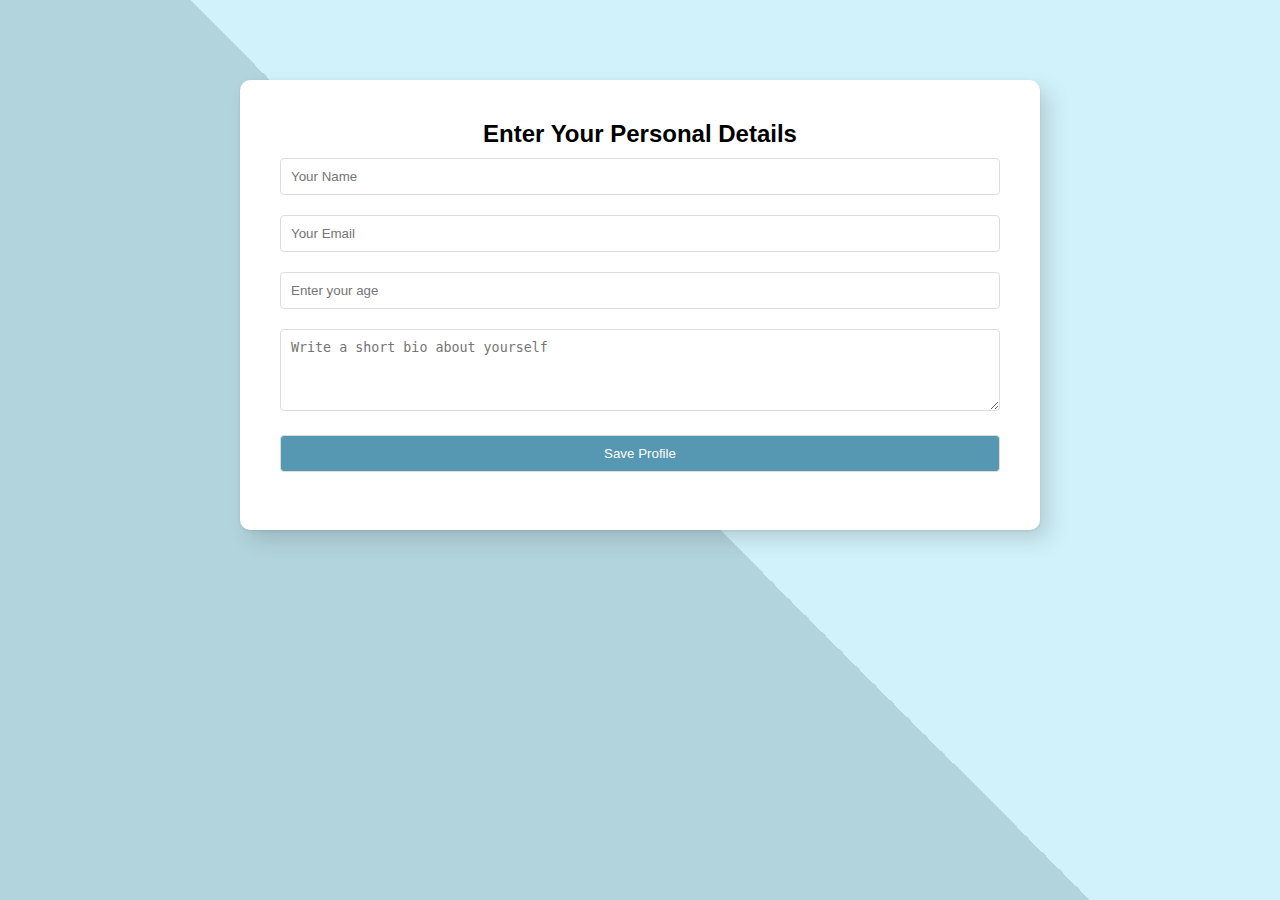
<file: practice2.html>
<!DOCTYPE html>
<html lang="en">
  <head>
    <meta charset="UTF-8" />
    <meta name="viewport" content="width=device-width, initial-scale=1.0" />
    <title>To-Do List Manager - Profile</title>
    <link rel="stylesheet" href="practice.css" />
  </head>

  <body>
    <div class="container">
      <!-- Form to Collect Personal Details -->
      <div class="form-container" id="form-container">
        <h2>Enter Your Personal Details</h2>
        <form id="profile-form">
          <input type="text" id="name" placeholder="Your Name" required /><br />
          <input
            type="email"
            id="email"
            placeholder="Your Email"
            required
          /><br />

          <input
            type="number"
            id="age"
            name="age"
            placeholder="Enter your age"
            min="0"
            max="120"
            required
          />

          <textarea
            id="bio"
            name="bio"
            placeholder="Write a short bio about yourself"
            rows="4"
            cols="50"
            required
          ></textarea>

          <button type="submit">Save Profile</button>
        </form>
      </div>

      <div class="content">
        <!-- Main content of the to-do list manager app goes here -->
      </div>

      <!-- Personal Details Section (after form submission) -->
      <div class="profile-container" id="profile-container">
        <div class="info-container">
          <div class="todo-info"><h3>To-do List Manager</h3></div>
          <div class="profile-part" align="left" style="margin-top: 10px;">
            <p><strong style="font-size: 18px;">Name:</strong> <span id="profile-name" style="font-size: 18px;"></span></p>
            <p><strong style="font-size: 18px;">Email:</strong> <span id="profile-email" style="font-size: 18px;"></span></p>
            <p><strong style="font-size: 18px;">Age:</strong> <span id="profile-age" style="font-size: 18px;"></span></p>
            <p><strong style="font-size: 18px;">Bio:</strong> <span id="profile-bio" style="font-size: 18px;"></span></p>
          </div>
        </div>
        <button
          class="btn1"
          onclick="location.href='file:///C:/Users/lenovo/Desktop/Project/after%20register.htm'"
        >
          Create a New List
        </button>
        <button class="btn2" onclick="toggleDropdown()">View Your Lists</button>

        <!-- Dropdown for existing lists -->
        <!-- <div id="listDropdown"></div> -->
      </div>
    </div>

    <script>
      // Initial setup - Show the form
      document.getElementById("form-container").style.display = "block";

        // Check if the user has already filled in their profile
        window.onload = function () {
          const userProfile = localStorage.getItem("userProfile");

          if (userProfile) {
            // User's profile data exists, so skip the form and show the profile
            const user = JSON.parse(userProfile);
            document.getElementById("profile-name").textContent = user.name;
            document.getElementById("profile-email").textContent = user.email;
            document.getElementById("profile-age").textContent = user.age;
            document.getElementById("profile-bio").textContent = user.bio;

            // Hide form and show profile container
            document.getElementById("form-container").style.display = "none";
            document.getElementById("profile-container").style.display = "block";
          } else {
            // If no user profile exists, show the form
            document.getElementById("form-container").style.display = "block";
            document.getElementById("profile-container").style.display = "none";
          }
        };

      // Handle form submission to save the profile
      document
        .getElementById("profile-form")
        .addEventListener("submit", function (event) {
          event.preventDefault(); // Prevent form from reloading the page

          const user = {
            name: document.getElementById("name").value,
            email: document.getElementById("email").value,
            age: document.getElementById("age").value, // Added to capture age
            bio: document.getElementById("bio").value,
          };

          // Save the profile to localStorage
          localStorage.setItem("userProfile", JSON.stringify(user));

          // Display user's profile information
          document.getElementById("profile-name").textContent = user.name;
          document.getElementById("profile-email").textContent = user.email;
          document.getElementById("profile-age").textContent = user.age; // Display age
          document.getElementById("profile-bio").textContent = user.bio;

          // Hide form and show profile container
          document.getElementById("form-container").style.display = "none";
          document.getElementById("profile-container").style.display = "block";

          // Display to-do lists (if needed)
          displayTodoLists();
        });

      // Simulate user data (this would typically come from a server)
      const user = {
        name: "",
        email: "",
        bio: "",
      };

      // Function to display user's to-do lists
      function displayTodoLists() {
        const todoListsContainer = document.getElementById("todo-lists");
        todoListsContainer.innerHTML = ""; // Clear existing lists
        todoLists.forEach((todo) => {
          const todoItem = document.createElement("div");
          todoItem.classList.add("todo-item");
          todoItem.innerHTML = `
          <h4>${todo.title}</h4>
          <p>${todo.description}</p>
          <p><strong>Due Date:</strong> ${todo.dueDate}</p>
          <div class="todo-actions">
            <button class="btn-edit" onclick="editTodoList(${todo.id})">Edit</button>
            <button class="btn-delete" onclick="deleteTodoList(${todo.id})">Delete</button>
          </div>
        `;
          todoListsContainer.appendChild(todoItem);
        });
      }

      // Handle form submission (save user's details)
      document
        .getElementById("profile-form")
        .addEventListener("submit", function (event) {
          event.preventDefault(); // Prevent form from reloading the page

          // Get form input values
          user.name = document.getElementById("name").value;
          user.email = document.getElementById("email").value;
          user.bio = document.getElementById("bio").value;

          // Display user's profile information
          document.getElementById("profile-name").textContent = user.name;
          document.getElementById("profile-email").textContent = user.email;
          document.getElementById("profile-bio").textContent = user.bio;

          // Switch from form to profile view
          document.getElementById("form-container").style.display = "none";
          document.getElementById("profile-container").style.display = "block";

          // Display to-do lists
          displayTodoLists();
        });

      // Create a new to-do list
      document
        .getElementById("create-list-button")
        .addEventListener("click", function () {
          const newListTitle = prompt("Enter new list title:");
          const newListDescription = prompt("Enter list description:");
          const newListDueDate = prompt("Enter due date:");

          if (newListTitle && newListDescription && newListDueDate) {
            const newTodo = {
              id: todoLists.length + 1,
              title: newListTitle,
              description: newListDescription,
              dueDate: newListDueDate,
            };
            todoLists.push(newTodo);
            displayTodoLists();
          }
        });

      // Edit an existing to-do list
      function editTodoList(id) {
        const todo = todoLists.find((item) => item.id === id);
        if (todo) {
          const newTitle = prompt("Edit list title:", todo.title);
          const newDescription = prompt("Edit description:", todo.description);
          const newDueDate = prompt("Edit due date:", todo.dueDate);

          if (newTitle && newDescription && newDueDate) {
            todo.title = newTitle;
            todo.description = newDescription;
            todo.dueDate = newDueDate;
            displayTodoLists();
          }
        }
      }

      // Delete a to-do list
      function deleteTodoList(id) {
        const index = todoLists.findIndex((item) => item.id === id);
        if (index > -1) {
          todoLists.splice(index, 1);
          displayTodoLists();
        }
      }

      // Load lists from localStorage
      function loadLists() {
        const listDropdown = document.getElementById("profile-container");
        // listDropdown.innerHTML = ""; // Clear previous entries
        const listParent = document.createElement("div");
        listParent.className = "listDropdown";
        listDropdown.appendChild(listParent);

        const lists = JSON.parse(localStorage.getItem("allLists")) || {};
        if (Object.keys(lists).length === 0) {
          listDropdown.innerHTML = "<p>No lists found.</p>";
        } else {
          Object.keys(lists).forEach((listName) => {
            const listItem = document.createElement("div");
            listItem.className = "list-item";
            listItem.textContent = listName;
            listItem.onclick = () =>
              (location.href = `new-list.html?listName=${encodeURIComponent(
                listName
              )}`);
            listParent.appendChild(listItem);
          });
        }
      }

      // Toggle dropdown visibility and load lists
      function toggleDropdown() {
        //reference or instance
        const mainContainer = document.getElementById("profile-container");

        const dropdown = document.getElementById("listDropdown");
        const listParent = document.createElement("div");
        // listDropdown.innerHTML = ""; // Clear previous entries
        listParent.id = "listDropdown";
        //null || undefined
        if (!dropdown) {
          mainContainer.appendChild(listParent);
          const lists = JSON.parse(localStorage.getItem("allLists")) || {};
          if (Object.keys(lists).length === 0) {
            listDropdown.innerHTML = "<p>No lists found.</p>";
          } else {
            Object.keys(lists).forEach((listName) => {
              const listItem = document.createElement("div");
              listItem.className = "list-item";
              listItem.textContent = listName;
              listItem.onclick = () =>
                (location.href = `new-list.html?listName=${encodeURIComponent(
                  listName
                )}`);
              listParent.appendChild(listItem);
            });
          }
          loadLists();
        } else if (dropdown) {
          const element = document.getElementById("listDropdown");
          mainContainer.removeChild(element);
        }
      }

      function loadLists() {
        const listDropdown = document.getElementById("listDropdown");
        listDropdown.innerHTML = ""; // Clear previous entries

        const lists = JSON.parse(localStorage.getItem("allLists")) || {};
        if (Object.keys(lists).length === 0) {
          listDropdown.innerHTML = "<p>No lists found.</p>";
        } else {
          Object.keys(lists).forEach((listName) => {
            const list = lists[listName]; // Get the list details (tasks)
            const completedTasks = list.filter((task) => task.completed).length;
            const totalTasks = list.length;
            const completionPercentage = totalTasks
              ? Math.round((completedTasks / totalTasks) * 100)
              : 0;

            const listItem = document.createElement("div");
            listItem.className = "list-item";
            listItem.innerHTML = `
        <h4>${listName}</h4>
        <p>${totalTasks} tasks, ${completedTasks} completed</p>
        <div class="progress-bar-container">
          <div class="progress-bar" style="width: ${completionPercentage}%;"></div>
        </div>
        <p>${completionPercentage}% completed</p>
      `;
            listItem.onclick = () =>
              (location.href = `new-list.html?listName=${encodeURIComponent(
                listName
              )}`);
            listDropdown.appendChild(listItem);
          });
        }
      }
      function loadLists() {
        const listDropdown = document.getElementById("listDropdown");
        listDropdown.innerHTML = ""; // Clear previous entries

        const lists = JSON.parse(localStorage.getItem("allLists")) || {};
        if (Object.keys(lists).length === 0) {
          listDropdown.innerHTML = "<p>No lists found.</p>";
        } else {
          Object.keys(lists).forEach((listName) => {
            const list = lists[listName]; // Get the list details (tasks)
            const completedTasks = list.filter((task) => task.completed).length;
            const totalTasks = list.length;
            const completionPercentage = totalTasks
              ? Math.round((completedTasks / totalTasks) * 100)
              : 0;

            const listItem = document.createElement("div");
            listItem.className = "list-item";
            listItem.innerHTML = `
        <h4>${listName}</h4>
        <p>${totalTasks} tasks, ${completedTasks} completed</p>
        <div class="progress-bar-container">
          <div class="progress-bar">
            <div style="width: ${completionPercentage}%;"></div>
          </div>
          <button class="delete-btn" onclick="deleteList('${listName}')">Delete</button>
        </div>
        <p>${completionPercentage}% completed</p>
      `;
            listItem.onclick = (e) => {
              if (!e.target.classList.contains("delete-btn")) {
                location.href = `new-list.html?listName=${encodeURIComponent(
                  listName
                )}`;
              }
            };
            listDropdown.appendChild(listItem);
          });
        }
      }

      // Function to delete a list
      function deleteList(listName) {
        const lists = JSON.parse(localStorage.getItem("allLists")) || {};
        if (listName in lists) {
          delete lists[listName]; // Remove the selected list
          localStorage.setItem("allLists", JSON.stringify(lists)); // Save changes
          loadLists(); // Refresh the dropdown
        }
      }
    </script>
  </body>
</html>
</file>
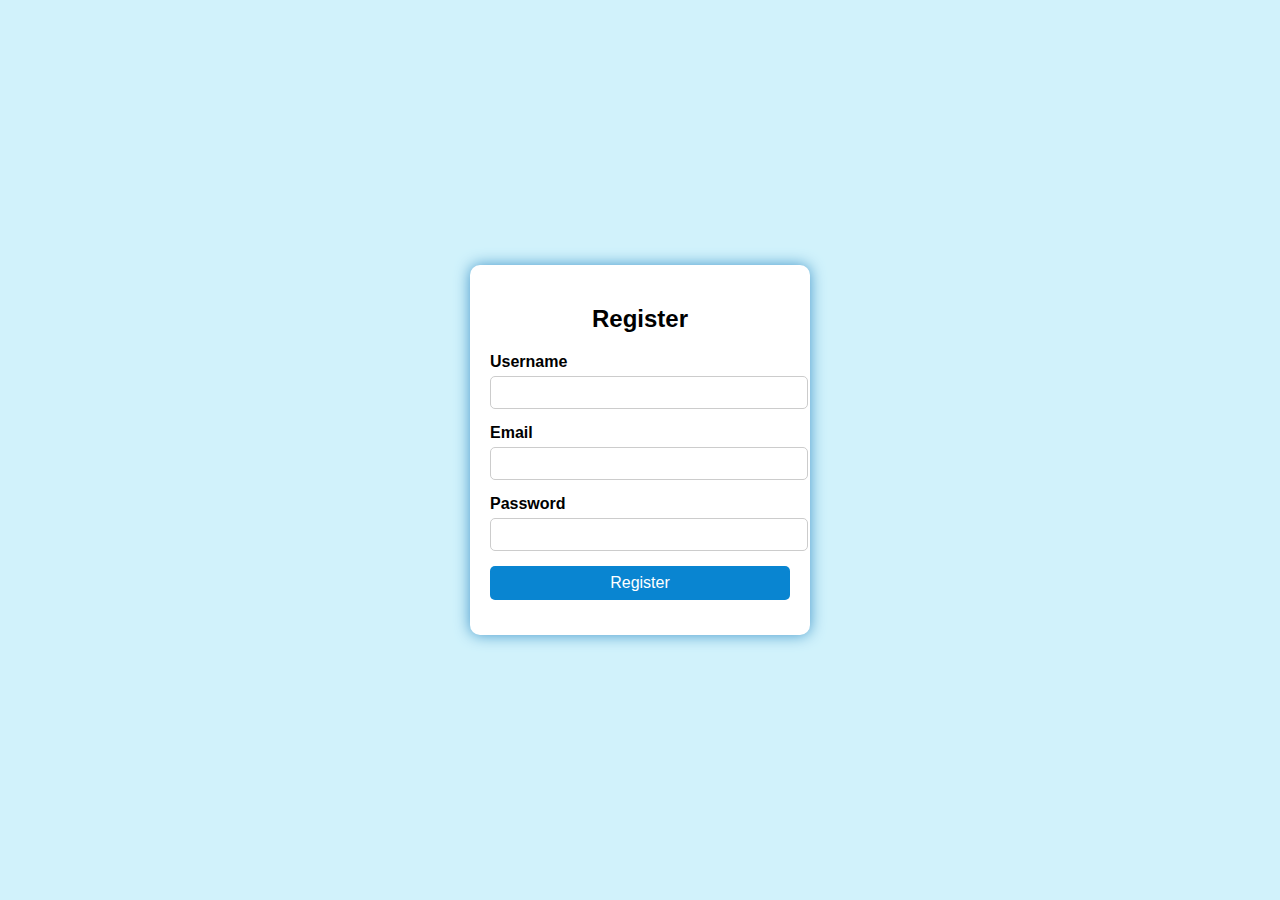
<file: regis.htm>
<!DOCTYPE html>
<html lang="en">
  <head>
    <meta charset="UTF-8" />
    <meta name="viewport" content="width=device-width, initial-scale=1.0" />
    <title>Registration Form</title>
    <style>
      body {
        font-family: Arial, sans-serif;
        display: flex;
        justify-content: center;
        align-items: center;
        height: 100vh;
        margin: 0;
        background-color: #d1f2fb;
      }
      .form-container {
        background-color: #fff;
        padding: 20px;
        border-radius: 10px;
        box-shadow: 0px 0px 15px #4497ca;
        width: 300px;
      }
      .form-container h2 {
        text-align: center;
        margin-bottom: 20px;
      }
      .form-group {
        margin-bottom: 15px;
      }
      .form-group label {
        display: block;
        margin-bottom: 5px;
        font-weight: bold;
      }
      .form-group input {
        width: 100%;
        padding: 8px;
        border: 1px solid #ccc;
        border-radius: 5px;
      }
      .form-group input[type="submit"] {
        background-color: #0985d1;
        color: white;
        border: none;
        cursor: pointer;
        font-size: 16px;
      }
      .form-group input[type="submit"]:hover {
        background-color: #086bb3;
      }
    </style>
  </head>
  <body>
    <div class="form-container">
      <h2>Register</h2>
      <form action="file:///C:/Users/lenovo/Desktop/Project/practice2.html" method="post">
        <!-- Replace 'after-register.html' with your actual target page -->
        <div class="form-group">
          <label for="username">Username</label>
          <input type="text" id="username" name="username" required />
        </div>
        <div class="form-group">
          <label for="email">Email</label>
          <input type="email" id="email" name="email" required />
        </div>
        <div class="form-group">
          <label for="password">Password</label>
          <input type="password" id="password" name="password" required />
        </div>
        <div class="form-group">
          <input type="submit" value="Register" />
        </div>
      </form>
    </div>
  </body>
</html>
</file>
<file: practice.css>
/* Global Styles */
* {
  margin: 0;
  padding: 0;
  box-sizing: border-box;
}

body {
  font-family: Arial, sans-serif;
  background-color: white;
  text-align: center;
  /* padding: 50px; */
}

/* Container Styles */
.container {
  width: 100%;
  min-height: 100vh;
  /* background-color: white; */
  padding-top: 40px;
  /* padding-bottom: 40px; */
  background: linear-gradient(45deg, #b1d4dd 50%, #d1f2fb 50%);
  /* text-align: center; */
}

/* Form Container */
.form-container,
.profile-container {
  display: none;
}

.form-container {
  margin: auto;
  margin-top: 40px;
  width: 800px;
  height: 450px;
  background-color: white;
  border-radius: 10px;
  padding: 40px;
  box-shadow: 10px 10px 20px rgba(81, 80, 79, 0.2), 0 1px 3px rgba(0, 0, 0, 0.1);

}

.form-container input,
.form-container button {
  width: 100%;
  padding: 10px;
  margin: 10px 0;
  border-radius: 4px;
  border: 1px solid #ddd;
}

.form-container textarea {
  width: 100%;
  padding: 10px;
  margin: 10px 0;
  border-radius: 4px;
  border: 1px solid #ddd;
}

.form-container button {
  background-color: #5697b1;
  color: white;
  cursor: pointer;
}

.form-container button:hover {
  background-color: #467b90;
}


/* Profile Container */
.profile-container {
  position: relative;
  width: 100%;
  max-width: 1000px;
  margin: 0 auto;
}

.profile-container h2 {
  font-size: 1.8rem;
  color: #333;
}

.profile-container p {
  font-size: 1rem;
  color: #555;
}

.info-container {
  width: 1000px;
  display: flex;
  flex-direction: column;
  flex-wrap: wrap;
  justify-content: space-between;
}

.todo-info {
  position: fixed;
  right: 50px;
  top: 40px;
  font-size: 20px;
}

.profile-part {
  
}



/* Button Styling */
.btn1 {
  padding: 15px 30px;
  font-size: 18px;
  margin: 20px;
  cursor: pointer;
  border-radius: 10px;
  border: 2px solid#617980;
  background-color: #beeffd;
  color: #405054;
  margin-top: 130px;
}

.btn2 {
  padding: 15px 30px;
  font-size: 18px;
  margin: 20px;
  cursor: pointer;
  border-radius: 10px;
  border: 2px solid #617980 ;
  background-color: #9bd3e1;
  color: #405054;
  margin-top: 130px;
}

/* List Dropdown Styles */
#listDropdown {
  display: flex;
  flex-wrap: wrap;
  gap: 15px;
  justify-content: space-between;
  position: relative;
  margin-top: 20px;
  background-color: #f9f9f9;
  border: 1px solid #e0e0e0;
  border-radius: 8px;
  box-shadow: 0 4px 8px rgba(0, 0, 0, 0.1);
  padding: 20px;
  /* width: 40%; */
  /* max-width: 800px; */
  z-index: 10;
}

/* List Item Styling */
#listDropdown .list-item {
  background-color: #ffffff;
  border: 1px solid #ddd;
  border-radius: 8px;
  padding: 15px;
  margin-bottom: 15px;
  transition: transform 0.3s ease, box-shadow 0.3s ease;
  display: flex;
  flex-direction: column;
  gap: 5px;
  flex: 1 1 25%;
}

#listDropdown .list-item:hover {
  transform: translateY(-3px);
  box-shadow: 0 6px 12px rgba(0, 0, 0, 0.15);
}

#listDropdown .list-item h4 {
  margin: 0;
  font-size: 1.2em;
  color: #333;
}

#listDropdown .list-item p {
  margin: 0;
  font-size: 0.95em;
  color: #555;
}

#listDropdown p {
  padding: 10px;
  color: #888;
  font-style: italic;
  text-align: center;
}

/* Progress Bar Styling */
.progress-bar-container {
  display: flex;
  align-items: center;
  margin-top: 5px;
}

.progress-bar {
  height: 10px;
  width: 70%;
  background-color: lightgray;
  border-radius: 5px;
  overflow: hidden;
  position: relative;
}

.progress-bar div {
  height: 100%;
  background-color: green;
  border-radius: 5px;
}

/* Delete Button Styling */
.delete-btn {
  background-color: #ff6f61;
  color: white;
  border: none;
  padding: 4px;
  cursor: pointer;
  margin-left: 10px;
  font-size: 12px;
  border-radius: 4px;
}

.delete-btn:hover {
  /* font-size: 13px; */
  /* transform: scale(1.05); */
  background-color: white;
  color: #ff6f61;
  border: 2px solid #ff6f61;
  padding: 2.5px;
}
</file>
